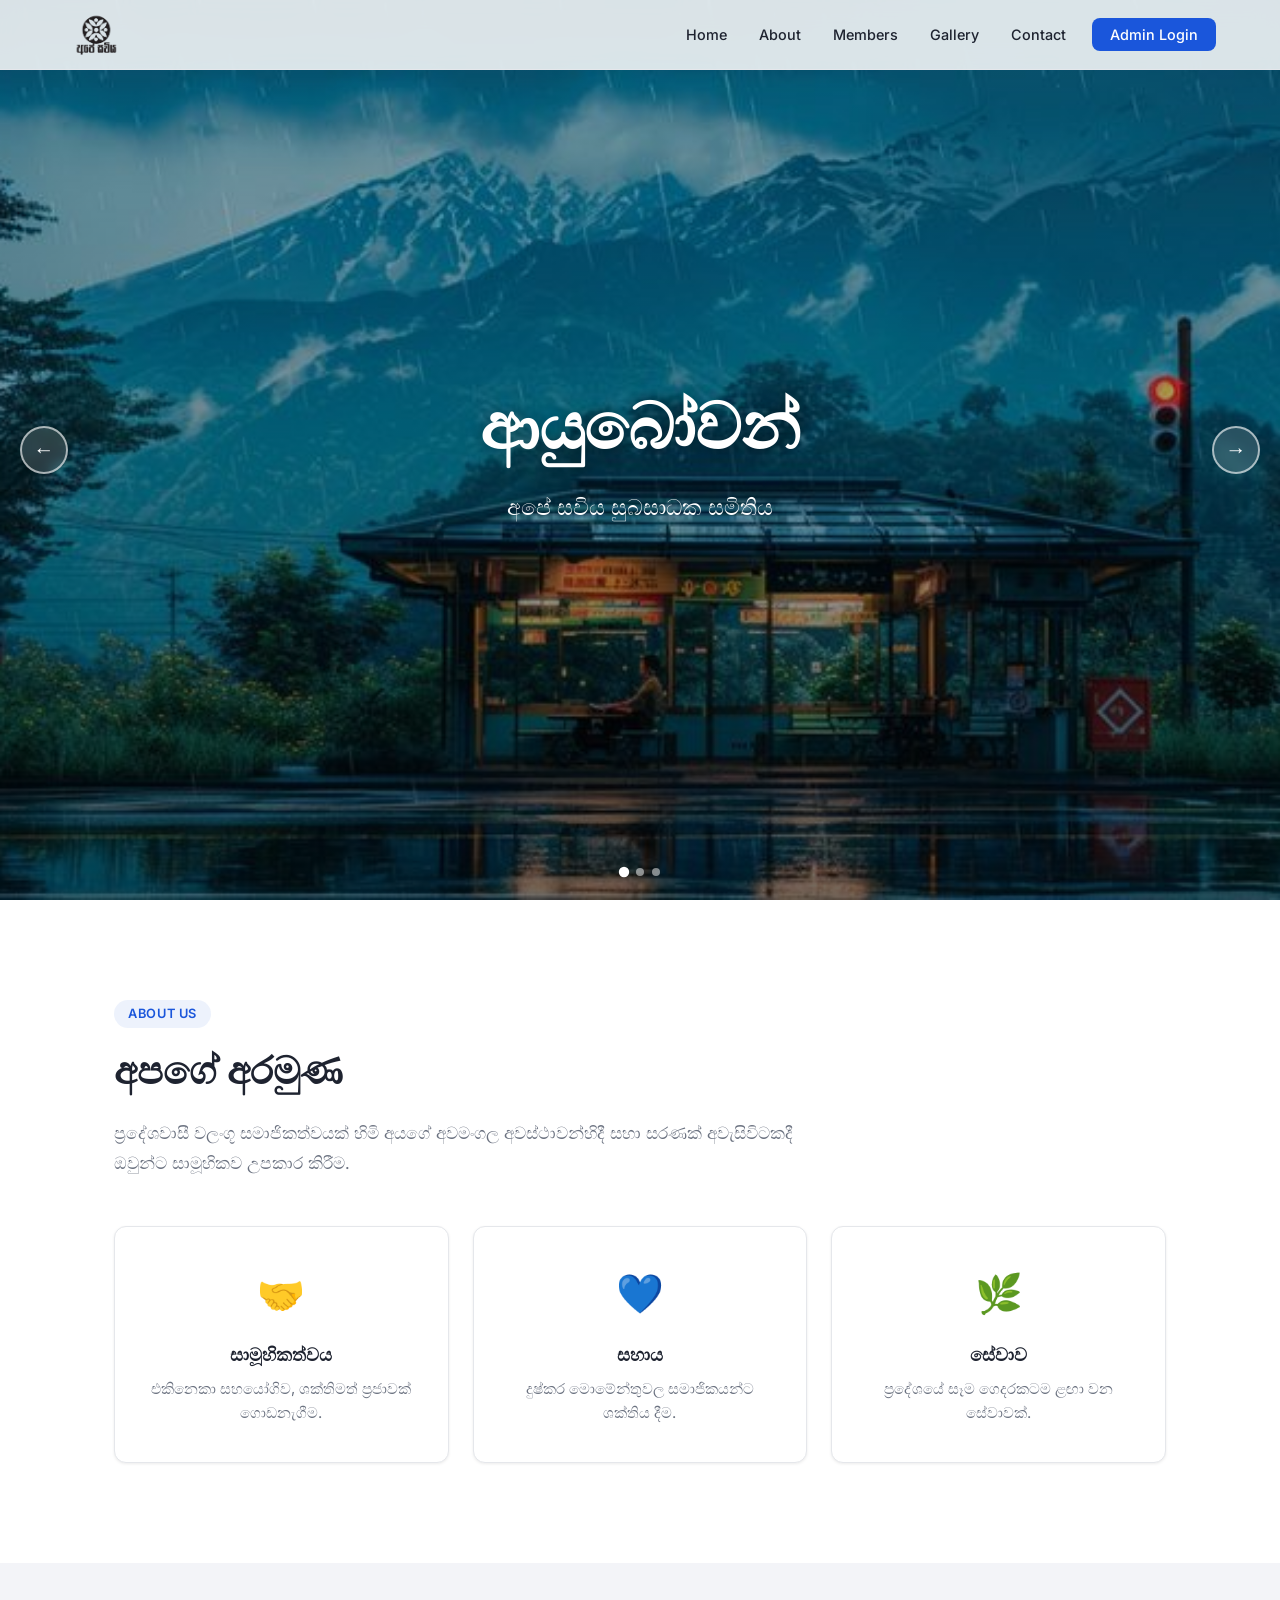
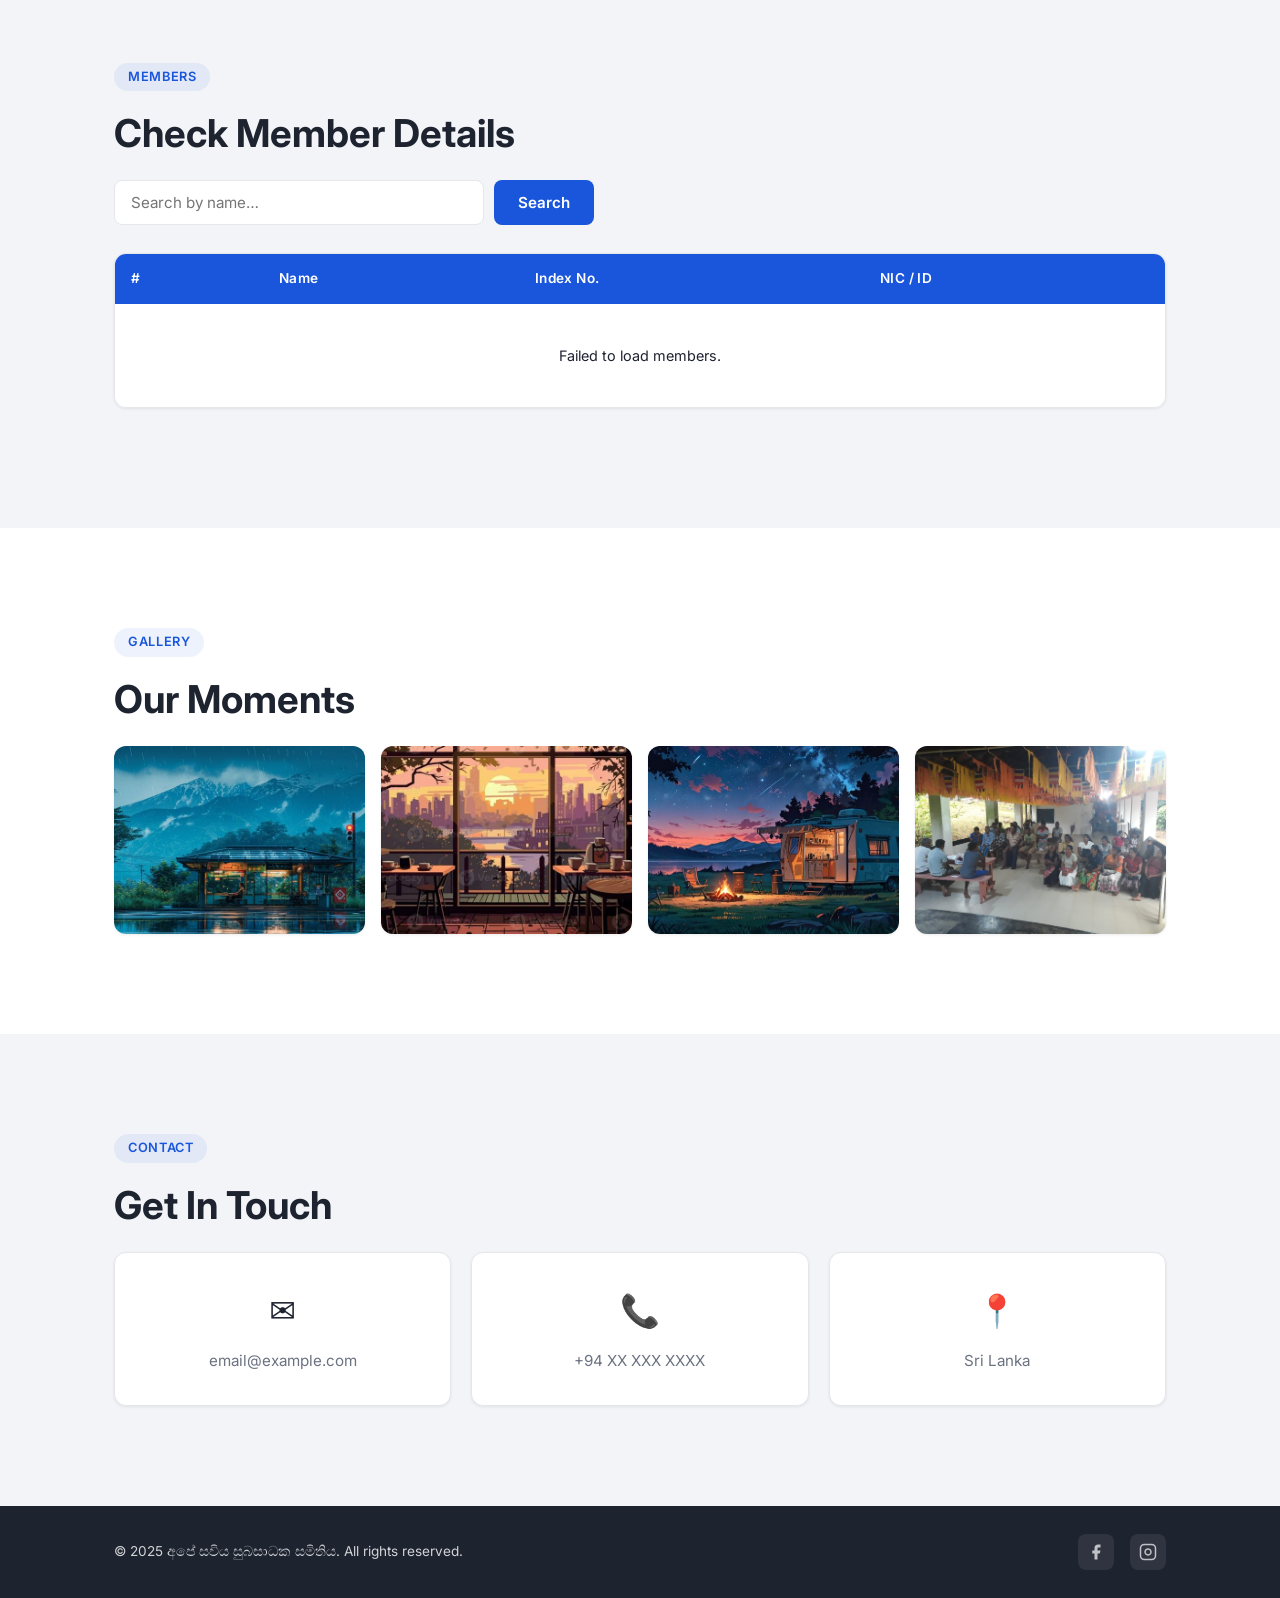
<file: index.html>
<!DOCTYPE html>
<html lang="si">
<head>
  <meta charset="UTF-8">
  <meta name="viewport" content="width=device-width, initial-scale=1.0">
  <title>අපේ සවිය සුබසාධක සමිතිය</title>
  <meta name="description" content="අපේ සවිය සුබසාධක සමිතිය - ප්‍රදේශවාසීන්ගේ සාමූහික සහය">
  <link rel="preconnect" href="https://fonts.googleapis.com">
  <link rel="preconnect" href="https://fonts.gstatic.com" crossorigin>
  <link href="https://fonts.googleapis.com/css2?family=Inter:wght@300;400;500;600;700&display=swap" rel="stylesheet">
  <link rel="stylesheet" href="styles.css">
</head>
<body>

  <!-- NAVBAR -->
  <nav class="navbar" id="navbar">
    <div class="nav-container">
      <a href="#" class="nav-brand">
        <img src="logo.png" alt="අපේ සවිය Logo" class="nav-logo">
      </a>
      <button class="hamburger" id="hamburger" aria-label="Toggle menu">
        <span></span><span></span><span></span>
      </button>
      <ul class="nav-links" id="nav-links">
        <li><a href="#home" class="nav-link">Home</a></li>
        <li><a href="#about" class="nav-link">About</a></li>
        <li><a href="#members" class="nav-link">Members</a></li>
        <li><a href="#gallery" class="nav-link">Gallery</a></li>
        <li><a href="#contact" class="nav-link">Contact</a></li>
        <li><a href="admin/login.php" class="nav-link nav-admin-btn">Admin Login</a></li>
      </ul>
    </div>
  </nav>

  <!-- HERO SLIDER -->
  <section id="home" class="hero">
    <div class="slider">
      <div class="slide active">
        <img src="opt/banner/photo1.jpg" alt="Slide 1">
        <div class="slide-overlay">
          <h1 class="slide-title">ආයුබෝවන්</h1>
          <p class="slide-sub">අපේ සවිය සුබසාධක සමිතිය</p>
        </div>
      </div>
      <div class="slide">
        <img src="opt/banner/photo2.jpg" alt="Slide 2">
        <div class="slide-overlay">
          <h1 class="slide-title">අපේ සවිය</h1>
          <p class="slide-sub">සාමූහිකත්වය – ශක්තිය – සේවාව</p>
        </div>
      </div>
      <div class="slide">
        <img src="opt/banner/photo3.jpg" alt="Slide 3">
        <div class="slide-overlay">
          <h1 class="slide-title">Digital Line of Welfare</h1>
          <p class="slide-sub">Connecting communities, caring for all</p>
        </div>
      </div>
    </div>
    <button class="slider-btn prev" id="sliderPrev" aria-label="Previous">&#8592;</button>
    <button class="slider-btn next" id="sliderNext" aria-label="Next">&#8594;</button>
    <div class="slider-dots" id="sliderDots"></div>
  </section>

  <!-- ABOUT -->
  <section id="about" class="section section-light">
    <div class="container">
      <span class="section-tag">About Us</span>
      <h2 class="section-title">අපගේ අරමුණ</h2>
      <p class="section-desc">
        ප්‍රදේශවාසී වලංගූ සමාජිකත්වයක් හිමි අයගේ අවමංගල අවස්ථාවන්හිදී සහා සරණක් අවැසිවිටකදී ඔවුන්ට සාමූහිකව උපකාර කිරීම.
      </p>
      <div class="cards-row">
        <div class="card">
          <div class="card-icon">🤝</div>
          <h3>සාමූහිකත්වය</h3>
          <p>එකිනෙකා සහයෝගිව, ශක්තිමත් ප්‍රජාවක් ගොඩනැගීම.</p>
        </div>
        <div class="card">
          <div class="card-icon">💙</div>
          <h3>සහාය</h3>
          <p>දුෂ්කර මොමේන්තුවල සමාජිකයන්ට ශක්තිය දීම.</p>
        </div>
        <div class="card">
          <div class="card-icon">🌿</div>
          <h3>සේවාව</h3>
          <p>ප්‍රදේශයේ සෑම ගෙදරකටම ළඟා වන සේවාවක්.</p>
        </div>
      </div>
    </div>
  </section>

  <!-- MEMBER LOOKUP -->
  <section id="members" class="section section-grey">
    <div class="container">
      <span class="section-tag">Members</span>
      <h2 class="section-title">Check Member Details</h2>
      <div class="search-bar">
        <input type="text" id="search-input" placeholder="Search by name…" autocomplete="off">
        <button id="search-btn" onclick="searchMembers()">Search</button>
      </div>
      <div class="table-wrap">
        <table id="member-table">
          <thead>
            <tr>
              <th>#</th>
              <th>Name</th>
              <th>Index No.</th>
              <th>NIC / ID</th>
            </tr>
          </thead>
          <tbody id="member-tbody">
            <tr><td colspan="4" class="table-empty">Loading…</td></tr>
          </tbody>
        </table>
      </div>
      <div id="pagination" class="pagination"></div>
    </div>
  </section>

  <!-- GALLERY -->
  <section id="gallery" class="section section-light">
    <div class="container">
      <span class="section-tag">Gallery</span>
      <h2 class="section-title">Our Moments</h2>
      <div class="gallery-grid">
        <div class="gallery-item"><img src="opt/gallery/gallery1.jpg" alt="Gallery 1" loading="lazy"></div>
        <div class="gallery-item"><img src="opt/gallery/gallery2.jpg" alt="Gallery 2" loading="lazy"></div>
        <div class="gallery-item"><img src="opt/gallery/gallery3.jpg" alt="Gallery 3" loading="lazy"></div>
        <div class="gallery-item"><img src="opt/gallery/gallery4.jpg" alt="Gallery 4" loading="lazy"></div>
      </div>
    </div>
  </section>

  <!-- CONTACT -->
  <section id="contact" class="section section-grey">
    <div class="container">
      <span class="section-tag">Contact</span>
      <h2 class="section-title">Get In Touch</h2>
      <div class="contact-grid">
        <div class="contact-card">
          <span class="contact-icon">✉️</span>
          <p>email@example.com</p>
        </div>
        <div class="contact-card">
          <span class="contact-icon">📞</span>
          <p>+94 XX XXX XXXX</p>
        </div>
        <div class="contact-card">
          <span class="contact-icon">📍</span>
          <p>Sri Lanka</p>
        </div>
      </div>
    </div>
  </section>

  <!-- FOOTER -->
  <footer class="footer">
    <div class="container footer-inner">
      <p>&copy; 2025 අපේ සවිය සුබසාධක සමිතිය. All rights reserved.</p>
      <div class="social-links">
        <a href="#" aria-label="Facebook">
          <svg viewBox="0 0 24 24" fill="currentColor"><path d="M18 2h-3a5 5 0 00-5 5v3H7v4h3v8h4v-8h3l1-4h-4V7a1 1 0 011-1h3z"/></svg>
        </a>
        <a href="#" aria-label="Instagram">
          <svg viewBox="0 0 24 24" fill="none" stroke="currentColor" stroke-width="2"><rect x="2" y="2" width="20" height="20" rx="5" ry="5"/><path d="M16 11.37A4 4 0 1112.63 8 4 4 0 0116 11.37z"/><line x1="17.5" y1="6.5" x2="17.51" y2="6.5"/></svg>
        </a>
      </div>
    </div>
  </footer>

  <script src="script.js"></script>
</body>
</html>
</file>
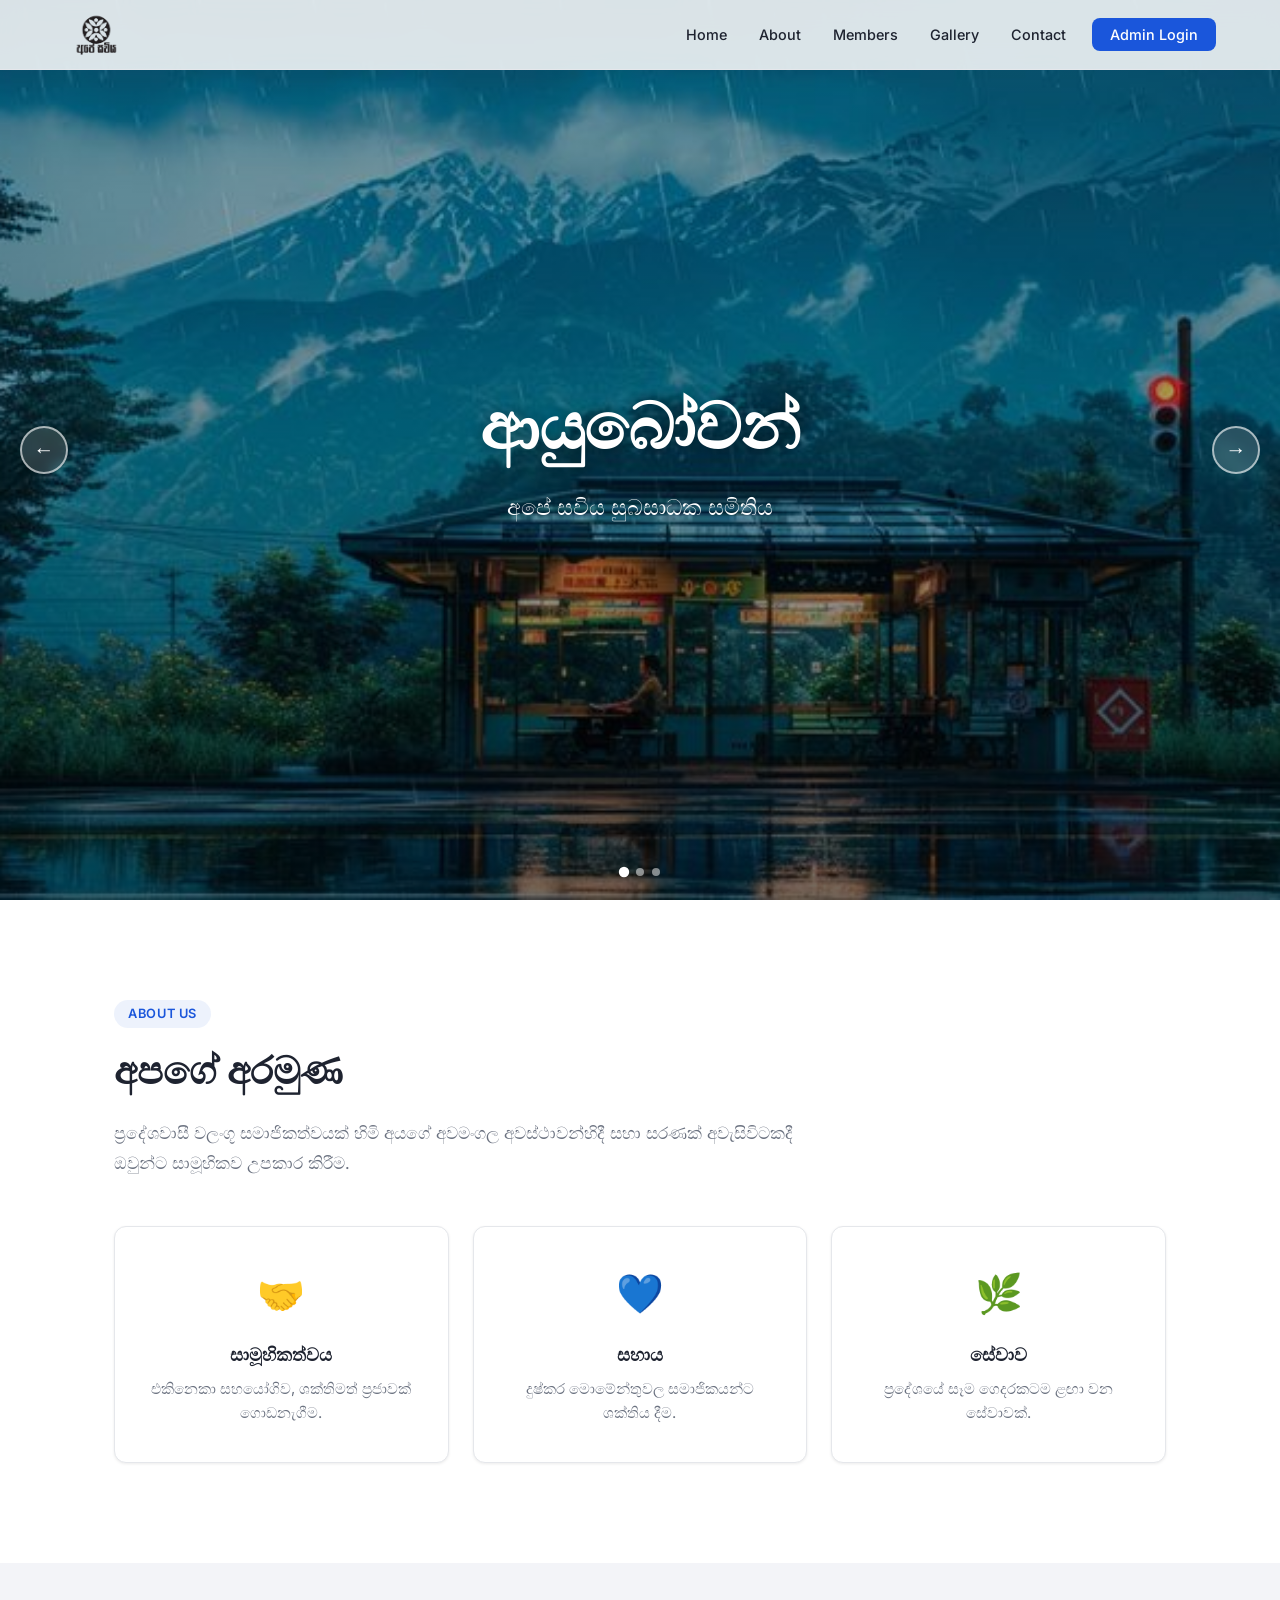
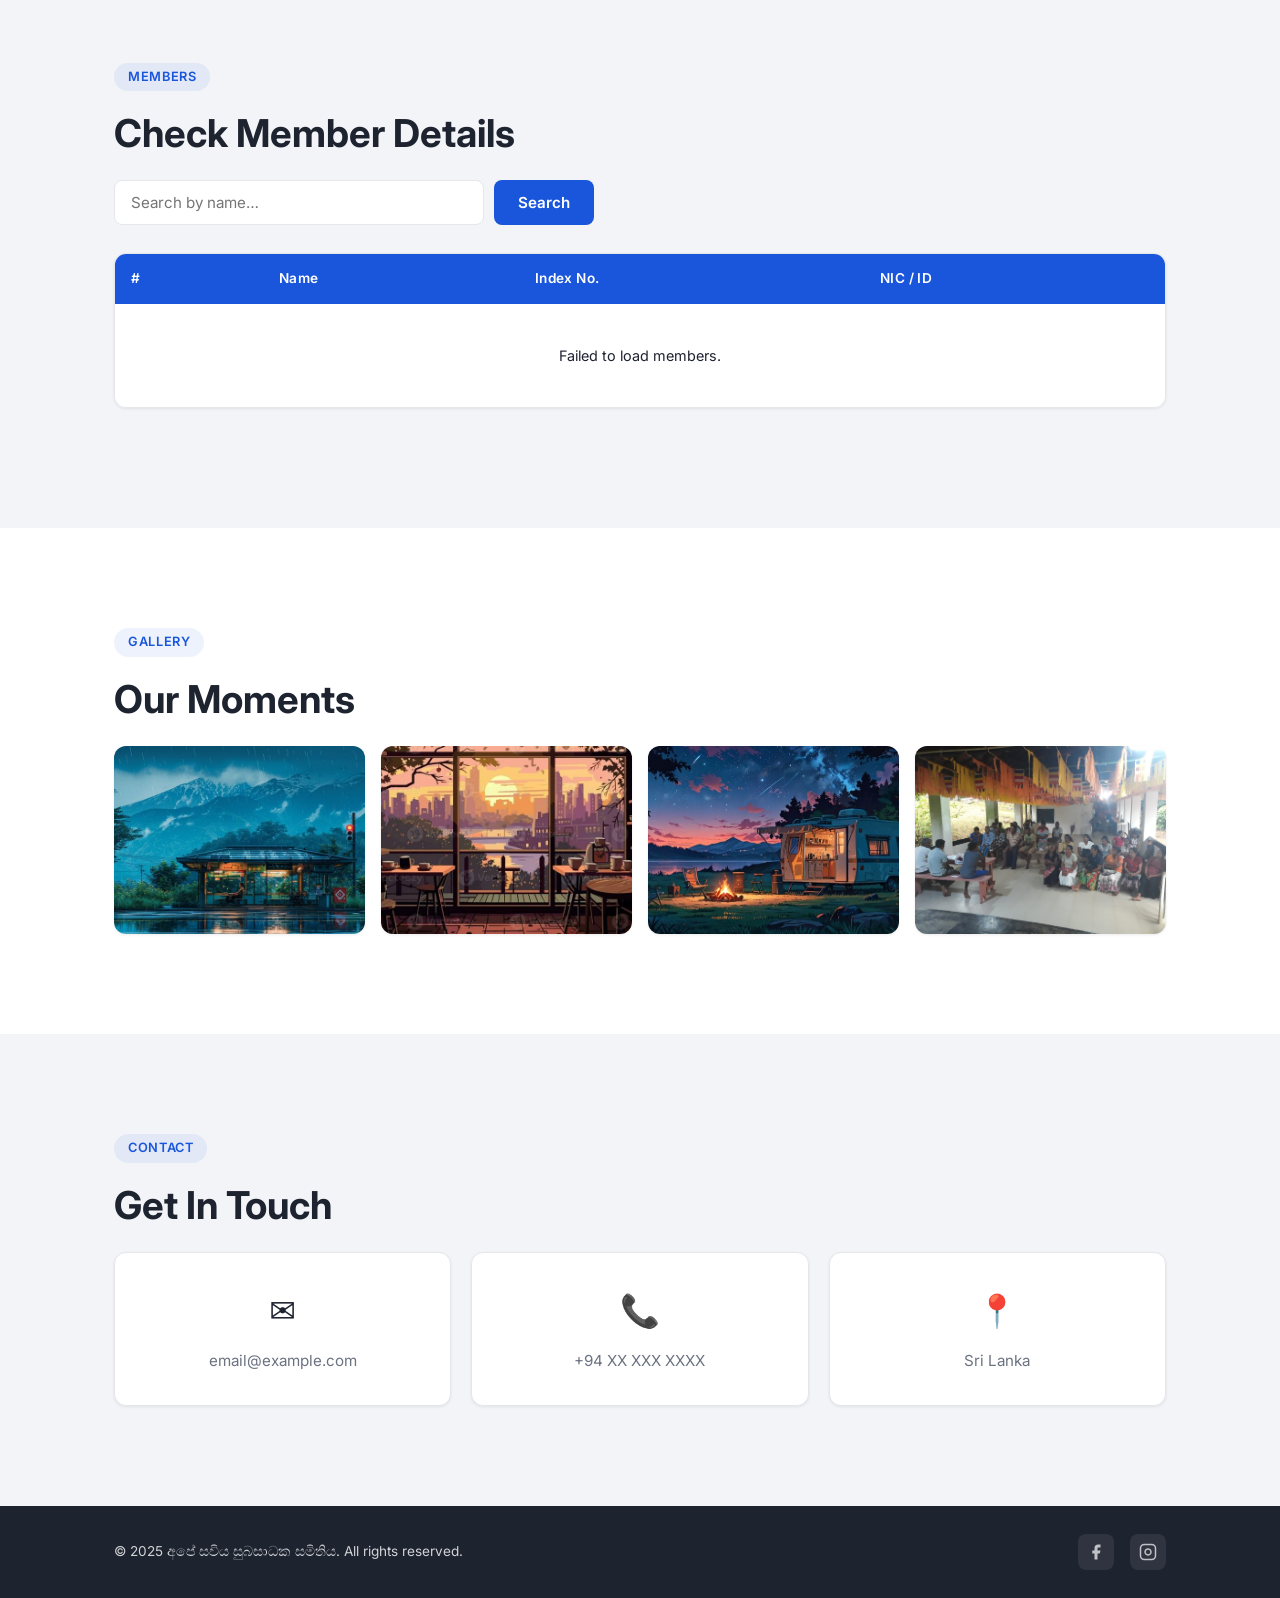
<file: member_profile.html>
<!DOCTYPE html>
<html lang="en">
<head>
  <meta charset="UTF-8">
  <title>Member Profile – අපේ සවිය</title>
  <meta name="viewport" content="width=device-width, initial-scale=1.0">
  <link rel="preconnect" href="https://fonts.googleapis.com">
  <link href="https://fonts.googleapis.com/css2?family=Inter:wght@300;400;500;600;700&display=swap" rel="stylesheet">
  <link rel="stylesheet" href="styles.css">
  <style>
    .profile-page { min-height: 100vh; background: var(--grey-bg); padding-top: 100px; padding-bottom: 60px; }
    .profile-card { max-width: 800px; margin: 0 auto; background: var(--surface); border-radius: var(--radius); box-shadow: var(--shadow-md); overflow: hidden; }
    .profile-header { background: var(--primary); color: #fff; padding: 32px; text-align: center; }
    .profile-header h1 { font-size: 1.8rem; margin-bottom: 8px; }
    .profile-header p { opacity: 0.9; font-size: 1rem; }
    
    .auth-section { padding: 40px; text-align: center; }
    .auth-section p { margin-bottom: 24px; color: var(--text-muted); }
    .auth-form { max-width: 320px; margin: 0 auto; }
    .auth-form input { width: 100%; padding: 12px 16px; border: 1.5px solid var(--border); border-radius: 8px; margin-bottom: 16px; font-size: 1rem; text-align: center; }
    .auth-form input:focus { border-color: var(--primary); outline: none; }
    .auth-error { color: #dc2626; background: #fef2f2; padding: 12px; border-radius: 8px; border: 1px solid #fecaca; margin-bottom: 20px; display: none; }

    .data-section { padding: 32px; display: none; }
    .status-card { display: flex; align-items: center; justify-content: space-between; padding: 24px; background: var(--grey-bg); border-radius: 8px; margin-bottom: 32px; border-left: 4px solid var(--primary); }
    .status-card.paid { border-left-color: #10b981; }
    .status-card.unpaid { border-left-color: #ef4444; }
    .status-title { font-size: 0.9rem; color: var(--text-muted); text-transform: uppercase; font-weight: 600; margin-bottom: 4px; }
    .status-val { font-size: 1.5rem; font-weight: 700; }
    .status-badge { padding: 6px 16px; border-radius: 20px; font-weight: 600; font-size: 0.9rem; }
    .status-badge.paid { background: #d1fae5; color: #047857; }
    .status-badge.unpaid { background: #fee2e2; color: #b91c1c; }

    .payments-table { width: 100%; border-collapse: collapse; margin-top: 16px; font-size: 0.95rem; }
    .payments-table th { background: var(--grey-bg); padding: 12px; text-align: left; color: var(--text-muted); font-weight: 600; }
    .payments-table td { padding: 16px 12px; border-bottom: 1px solid var(--border); }
    .payments-table tr:last-child td { border-bottom: none; }
    
    .back-btn { display: inline-block; margin-top: 24px; color: var(--text-muted); font-weight: 500; }
    .back-btn:hover { color: var(--primary); }
  </style>
</head>
<body>

  <!-- NAVBAR -->
  <nav class="navbar" id="navbar">
    <div class="nav-container">
      <a href="index.html" class="nav-brand">
        <img src="logo.png" alt="අපේ සවිය Logo" class="nav-logo">
      </a>
      <ul class="nav-links">
        <li><a href="index.html" class="nav-link">← Back to Home</a></li>
      </ul>
    </div>
  </nav>

  <div class="profile-page">
    <div class="container">
      <div class="profile-card">
        
        <div class="profile-header">
          <h1 id="memberName">Loading...</h1>
          <p>Index: <span id="memberIndex">—</span></p>
        </div>

        <!-- Auth Section -->
        <div id="authSection" class="auth-section">
          <h2>Identity Verification</h2>
          <p>Please enter your exact NIC / ID Number to view your payment history.</p>
          <div id="authError" class="auth-error">Invalid ID Number. Please try again.</div>
          <form id="authForm" class="auth-form" onsubmit="event.preventDefault(); verifyId();">
            <input type="text" id="idInput" placeholder="NIC / ID Number" required autofocus>
            <button type="submit" class="btn btn-primary btn-block">Verify Identity</button>
          </form>
          <a href="index.html" class="back-btn">← Cancel</a>
        </div>

        <!-- Data Section (Hidden until verified) -->
        <div id="dataSection" class="data-section">
          
          <div class="status-card" id="statusCard">
            <div>
              <div class="status-title">Current Month Status (<span id="currMonthName">Month</span>)</div>
              <div class="status-val" id="totalPaid">LKR 0.00 Total Paid</div>
            </div>
            <div class="status-badge" id="statusBadge">Checking...</div>
          </div>

          <h3 style="margin-bottom: 16px;">Payment History</h3>
          <div class="table-wrap">
            <table class="payments-table">
              <thead>
                <tr>
                  <th>Date Paid</th>
                  <th>For Month</th>
                  <th>Amount</th>
                </tr>
              </thead>
              <tbody id="paymentsBody">
                <tr><td colspan="3" class="table-empty">No payments recorded.</td></tr>
              </tbody>
            </table>
          </div>

        </div>

      </div>
    </div>
  </div>

<script>
const urlParams = new URLSearchParams(window.location.search);
const memberId = urlParams.get('id');

if (!memberId) {
    window.location.href = 'index.html';
}

const months = ['', 'January', 'February', 'March', 'April', 'May', 'June', 'July', 'August', 'September', 'October', 'November', 'December'];
const d = new Date();
document.getElementById('currMonthName').textContent = months[d.getMonth() + 1] + ' ' + d.getFullYear();

// Fetch basic name info first
async function loadBasicInfo() {
    try {
        const res = await fetch(`api/get_profile.php?id=${memberId}&basic=1`);
        const data = await res.json();
        if (data.error) throw new Error(data.error);
        
        document.getElementById('memberName').textContent = data.member.name;
        document.getElementById('memberIndex').textContent = data.member.indexnum || '—';
    } catch (e) {
        document.getElementById('memberName').textContent = 'Member Not Found';
        document.getElementById('authForm').style.display = 'none';
        document.getElementById('authError').textContent = e.message;
        document.getElementById('authError').style.display = 'block';
    }
}

// Verify ID and load payments
async function verifyId() {
    const idnum = document.getElementById('idInput').value.trim();
    if (!idnum) return;

    const btn = document.querySelector('#authForm button');
    btn.textContent = 'Verifying...';
    btn.disabled = true;
    document.getElementById('authError').style.display = 'none';

    try {
        const res = await fetch('api/get_profile.php', {
            method: 'POST',
            headers: { 'Content-Type': 'application/x-www-form-urlencoded' },
            body: `id=${memberId}&idnum=${encodeURIComponent(idnum)}`
        });
        const data = await res.json();
        
        if (data.error) {
            throw new Error(data.error);
        }

        // Success! Hide auth, show data
        document.getElementById('authSection').style.display = 'none';
        document.getElementById('dataSection').style.display = 'block';
        
        renderProfile(data);

    } catch (e) {
        document.getElementById('authError').textContent = e.message;
        document.getElementById('authError').style.display = 'block';
        btn.textContent = 'Verify Identity';
        btn.disabled = false;
    }
}

function renderProfile(data) {
    // Determine current month status
    const isPaid = data.current_month_paid;
    const badge = document.getElementById('statusBadge');
    const card = document.getElementById('statusCard');
    
    if (isPaid) {
        badge.textContent = 'PAID';
        badge.className = 'status-badge paid';
        card.className = 'status-card paid';
    } else {
        badge.textContent = 'PENDING';
        badge.className = 'status-badge unpaid';
        card.className = 'status-card unpaid';
    }

    // Total Paid
    document.getElementById('totalPaid').textContent = `LKR ${parseFloat(data.total_paid).toLocaleString('en-US', {minimumFractionDigits: 2})} Total Paid`;

    // Payments Table
    const tbody = document.getElementById('paymentsBody');
    if (data.payments.length === 0) {
        tbody.innerHTML = '<tr><td colspan="3" class="table-empty">No payments recorded yet.</td></tr>';
        return;
    }

    tbody.innerHTML = data.payments.map(p => {
        const dateStr = new Date(p.payment_date).toLocaleDateString('en-GB', { day: '2-digit', month: 'short', year: 'numeric' });
        return `
            <tr>
                <td>${dateStr}</td>
                <td><strong>${months[p.month]} ${p.year}</strong></td>
                <td>LKR ${parseFloat(p.amount).toLocaleString('en-US', {minimumFractionDigits: 2})}</td>
            </tr>
        `;
    }).join('');
}

loadBasicInfo();
</script>
</body>
</html>
</file>
<file: styles.css>
/* ===== CSS VARIABLES ===== */
:root {
  --primary:    #1a56db;
  --primary-dk: #1143b0;
  --accent:     #06b6d4;
  --surface:    #ffffff;
  --grey-bg:    #f3f4f8;
  --text:       #1e2330;
  --text-muted: #6b7280;
  --border:     #e5e7eb;
  --shadow-sm:  0 1px 3px rgba(0,0,0,.08);
  --shadow-md:  0 4px 20px rgba(0,0,0,.1);
  --shadow-lg:  0 8px 40px rgba(0,0,0,.15);
  --radius:     12px;
  --nav-h:      70px;
  --transition: .25s ease;
}

/* ===== RESET ===== */
*, *::before, *::after { box-sizing: border-box; margin: 0; padding: 0; }
html { scroll-behavior: smooth; font-size: 16px; }
body {
  font-family: 'Inter', system-ui, sans-serif;
  color: var(--text);
  background: var(--surface);
  line-height: 1.6;
}
img { display: block; max-width: 100%; }
a { text-decoration: none; color: inherit; }
ul { list-style: none; }

/* ===== NAVBAR ===== */
.navbar {
  position: fixed;
  top: 0; left: 0; right: 0;
  height: var(--nav-h);
  z-index: 900;
  background: rgba(255,255,255,.85);
  backdrop-filter: blur(12px);
  -webkit-backdrop-filter: blur(12px);
  border-bottom: 1px solid var(--border);
  transition: box-shadow var(--transition);
}
.navbar.scrolled { box-shadow: var(--shadow-md); }
.nav-container {
  max-width: 1200px;
  margin: 0 auto;
  height: 100%;
  padding: 0 24px;
  display: flex;
  align-items: center;
  justify-content: space-between;
  gap: 16px;
}
.nav-brand { display: flex; align-items: center; }
.nav-logo {
  height: 48px;
  width: auto;
  transition: filter var(--transition), transform var(--transition);
  animation: fadeIn .8s ease;
}
.nav-logo:hover { filter: drop-shadow(0 0 8px rgba(26,86,219,.4)); transform: scale(1.04); }

.nav-links {
  display: flex;
  align-items: center;
  gap: 4px;
}
.nav-link {
  padding: 8px 14px;
  border-radius: 8px;
  font-size: .9rem;
  font-weight: 500;
  color: var(--text);
  transition: background var(--transition), color var(--transition);
}
.nav-link:hover { background: var(--grey-bg); color: var(--primary); }
.nav-admin-btn {
  background: var(--primary);
  color: #fff !important;
  padding: 8px 18px;
  border-radius: 8px;
  margin-left: 8px;
}
.nav-admin-btn:hover { background: var(--primary-dk); }

/* hamburger */
.hamburger {
  display: none;
  flex-direction: column;
  justify-content: center;
  gap: 5px;
  width: 36px; height: 36px;
  background: none; border: none; cursor: pointer; padding: 4px;
}
.hamburger span {
  display: block;
  width: 100%; height: 2px;
  background: var(--text);
  border-radius: 2px;
  transition: transform var(--transition), opacity var(--transition);
}
.hamburger.open span:nth-child(1) { transform: translateY(7px) rotate(45deg); }
.hamburger.open span:nth-child(2) { opacity: 0; }
.hamburger.open span:nth-child(3) { transform: translateY(-7px) rotate(-45deg); }

/* ===== HERO SLIDER ===== */
.hero {
  position: relative;
  height: 100vh;
  min-height: 520px;
  overflow: hidden;
  margin-top: 0;
}
.slider { width: 100%; height: 100%; }
.slide {
  position: absolute;
  inset: 0;
  opacity: 0;
  transition: opacity .8s ease;
}
.slide.active { opacity: 1; z-index: 1; }
.slide img { width: 100%; height: 100%; object-fit: cover; }
.slide-overlay {
  position: absolute;
  inset: 0;
  display: flex;
  flex-direction: column;
  align-items: center;
  justify-content: center;
  background: linear-gradient(to bottom, rgba(0,0,0,.15), rgba(0,0,0,.55));
  color: #fff;
  text-align: center;
  padding: 24px;
}
.slide-title {
  font-size: clamp(2rem, 5vw, 4rem);
  font-weight: 700;
  letter-spacing: -.5px;
  text-shadow: 0 2px 16px rgba(0,0,0,.4);
  animation: slideUp .6s ease both;
}
.slide-sub {
  margin-top: 12px;
  font-size: clamp(1rem, 2vw, 1.4rem);
  font-weight: 300;
  opacity: .9;
  animation: slideUp .6s .15s ease both;
}
.slider-btn {
  position: absolute;
  top: 50%; transform: translateY(-50%);
  z-index: 10;
  width: 48px; height: 48px;
  border-radius: 50%;
  border: 2px solid rgba(255,255,255,.6);
  background: rgba(255,255,255,.15);
  backdrop-filter: blur(6px);
  color: #fff;
  font-size: 1.3rem;
  cursor: pointer;
  transition: background var(--transition), border-color var(--transition);
}
.slider-btn:hover { background: rgba(255,255,255,.3); border-color: #fff; }
.slider-btn.prev { left: 20px; }
.slider-btn.next { right: 20px; }
.slider-dots {
  position: absolute;
  bottom: 24px; left: 50%; transform: translateX(-50%);
  z-index: 10;
  display: flex; gap: 8px;
}
.dot {
  width: 8px; height: 8px;
  border-radius: 50%;
  background: rgba(255,255,255,.5);
  cursor: pointer;
  transition: background var(--transition), transform var(--transition);
  border: none;
}
.dot.active { background: #fff; transform: scale(1.3); }

/* ===== SECTIONS ===== */
.section { padding: 100px 0; }
.section-light { background: var(--surface); }
.section-grey  { background: var(--grey-bg); }
.container { max-width: 1100px; margin: 0 auto; padding: 0 24px; }
.section-tag {
  display: inline-block;
  padding: 4px 14px;
  border-radius: 20px;
  background: rgba(26,86,219,.08);
  color: var(--primary);
  font-size: .8rem;
  font-weight: 600;
  letter-spacing: .05em;
  text-transform: uppercase;
  margin-bottom: 12px;
}
.section-title {
  font-size: clamp(1.6rem, 3vw, 2.4rem);
  font-weight: 700;
  color: var(--text);
  margin-bottom: 16px;
}
.section-desc {
  max-width: 680px;
  color: var(--text-muted);
  font-size: 1.05rem;
  margin-bottom: 48px;
  line-height: 1.8;
}

/* ABOUT CARDS */
.cards-row {
  display: grid;
  grid-template-columns: repeat(auto-fit, minmax(240px, 1fr));
  gap: 24px;
}
.card {
  background: var(--surface);
  border: 1px solid var(--border);
  border-radius: var(--radius);
  padding: 36px 28px;
  text-align: center;
  box-shadow: var(--shadow-sm);
  transition: transform var(--transition), box-shadow var(--transition);
}
.card:hover { transform: translateY(-6px); box-shadow: var(--shadow-md); }
.card-icon { font-size: 2.4rem; margin-bottom: 16px; }
.card h3 { font-size: 1.1rem; font-weight: 600; margin-bottom: 8px; }
.card p  { color: var(--text-muted); font-size: .95rem; }

/* MEMBER SEARCH */
.search-bar {
  display: flex;
  gap: 10px;
  margin-bottom: 28px;
  max-width: 480px;
}
.search-bar input {
  flex: 1;
  padding: 12px 16px;
  border: 1.5px solid var(--border);
  border-radius: 8px;
  font-size: .95rem;
  font-family: inherit;
  outline: none;
  transition: border-color var(--transition), box-shadow var(--transition);
  background: var(--surface);
}
.search-bar input:focus { border-color: var(--primary); box-shadow: 0 0 0 3px rgba(26,86,219,.12); }
.search-bar button, .btn {
  padding: 12px 24px;
  background: var(--primary);
  color: #fff;
  border: none;
  border-radius: 8px;
  font-size: .95rem;
  font-family: inherit;
  font-weight: 600;
  cursor: pointer;
  transition: background var(--transition);
}
.search-bar button:hover, .btn:hover { background: var(--primary-dk); }

/* TABLE */
.table-wrap {
  overflow-x: auto;
  border-radius: var(--radius);
  border: 1px solid var(--border);
  box-shadow: var(--shadow-sm);
}
#member-table {
  width: 100%;
  border-collapse: collapse;
  font-size: .9rem;
  background: var(--surface);
}
#member-table th {
  background: var(--primary);
  color: #fff;
  padding: 14px 16px;
  text-align: left;
  font-weight: 600;
  font-size: .85rem;
  letter-spacing: .03em;
}
#member-table td {
  padding: 12px 16px;
  border-bottom: 1px solid var(--border);
  color: var(--text);
}
#member-table tr:last-child td { border-bottom: none; }
#member-table tbody tr:hover { background: var(--grey-bg); }
.clickable-row { cursor: pointer; transition: background 0.2s; }
.clickable-row:hover { background: #e0e7ff !important; }
.clickable-row td:nth-child(2) { color: var(--primary); }
.table-empty { text-align: center; color: var(--text-muted); padding: 40px !important; }

/* PAGINATION */
.pagination {
  display: flex;
  gap: 6px;
  margin-top: 20px;
  flex-wrap: wrap;
}
.pagination button {
  width: 36px; height: 36px;
  border-radius: 8px;
  border: 1px solid var(--border);
  background: var(--surface);
  color: var(--text);
  font-size: .85rem;
  font-family: inherit;
  cursor: pointer;
  transition: background var(--transition), color var(--transition);
}
.pagination button:hover, .pagination button.active {
  background: var(--primary);
  color: #fff;
  border-color: var(--primary);
}

/* GALLERY */
.gallery-grid {
  display: grid;
  grid-template-columns: repeat(auto-fit, minmax(200px, 1fr));
  gap: 16px;
  margin-top: 8px;
}
.gallery-item {
  border-radius: var(--radius);
  overflow: hidden;
  box-shadow: var(--shadow-sm);
  aspect-ratio: 4/3;
}
.gallery-item img {
  width: 100%; height: 100%;
  object-fit: cover;
  transition: transform .4s ease;
}
.gallery-item:hover img { transform: scale(1.06); }

/* CONTACT */
.contact-grid {
  display: grid;
  grid-template-columns: repeat(auto-fit, minmax(180px, 1fr));
  gap: 20px;
  margin-top: 8px;
}
.contact-card {
  background: var(--surface);
  border: 1px solid var(--border);
  border-radius: var(--radius);
  padding: 32px 20px;
  text-align: center;
  box-shadow: var(--shadow-sm);
}
.contact-icon { font-size: 2rem; margin-bottom: 12px; display: block; }
.contact-card p { color: var(--text-muted); font-size: .95rem; }

/* FOOTER */
.footer {
  background: var(--text);
  color: rgba(255,255,255,.8);
  padding: 28px 0;
}
.footer-inner {
  display: flex;
  align-items: center;
  justify-content: space-between;
  flex-wrap: wrap;
  gap: 16px;
}
.footer p { font-size: .85rem; }
.social-links { display: flex; gap: 16px; }
.social-links a {
  color: rgba(255,255,255,.7);
  width: 36px; height: 36px;
  display: flex; align-items: center; justify-content: center;
  border-radius: 8px;
  background: rgba(255,255,255,.08);
  transition: background var(--transition), color var(--transition);
}
.social-links a:hover { background: var(--primary); color: #fff; }
.social-links svg { width: 18px; height: 18px; }

/* ===== ANIMATIONS ===== */
@keyframes fadeIn  { from { opacity: 0; } to { opacity: 1; } }
@keyframes slideUp { from { opacity: 0; transform: translateY(20px); } to { opacity: 1; transform: translateY(0); } }

/* ===== RESPONSIVE ===== */
@media (max-width: 768px) {
  .hamburger { display: flex; }
  .nav-links {
    display: none;
    position: absolute;
    top: var(--nav-h); left: 0; right: 0;
    flex-direction: column;
    background: var(--surface);
    border-top: 1px solid var(--border);
    padding: 16px;
    gap: 4px;
    box-shadow: var(--shadow-md);
  }
  .nav-links.open { display: flex; }
  .nav-link { width: 100%; }
  .nav-admin-btn { margin-left: 0; margin-top: 4px; text-align: center; }
  .slider-btn { width: 38px; height: 38px; font-size: 1rem; }
  .footer-inner { flex-direction: column; text-align: center; }
}
</file>
